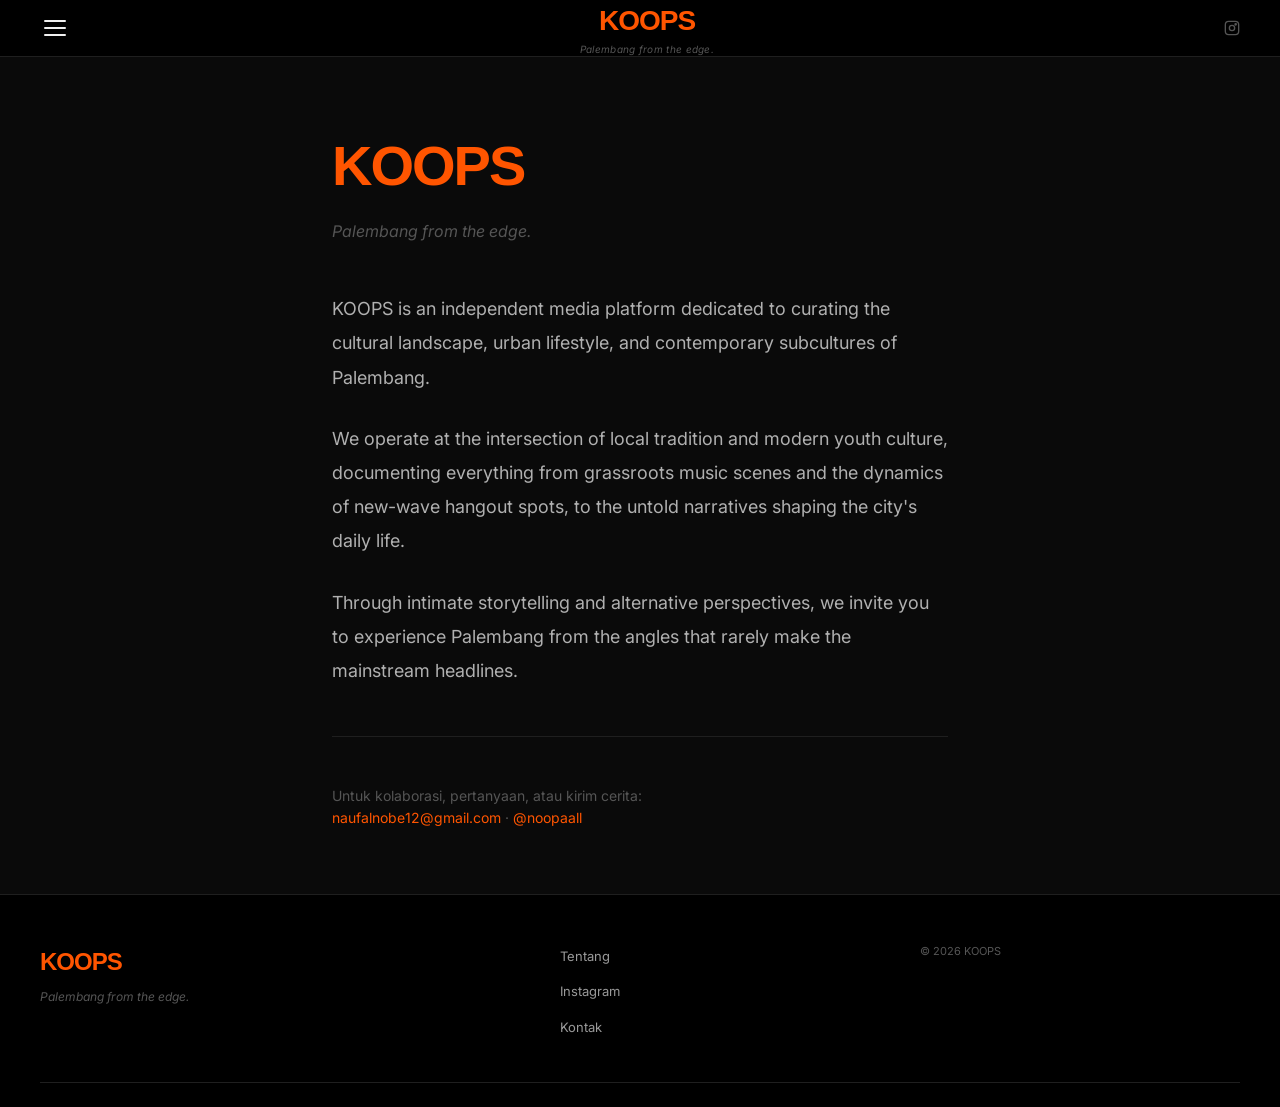
<file: tentang.html>
<!DOCTYPE html>
<html lang="id">
<head>
  <meta charset="UTF-8">
  <meta name="viewport" content="width=device-width, initial-scale=1.0">
  <title>Tentang — KOOPS</title>
  <meta name="description" content="KOOPS adalah independent media platform yang mendokumentasikan budaya, gaya hidup urban, dan subkultur kontemporer Palembang.">
  <meta property="og:title" content="Tentang KOOPS — Palembang from the edge.">
  <meta property="og:description" content="Independent media platform documenting the cultural landscape of Palembang.">
  <meta property="og:image" content="https://koopsmedia.vercel.app/og-image.jpg">
  <meta property="og:url" content="https://koopsmedia.vercel.app/tentang.html">
  <meta property="og:type" content="website">
  <meta name="twitter:card" content="summary_large_image">
  <meta name="twitter:title" content="Tentang KOOPS">
  <meta name="twitter:description" content="Palembang from the edge.">
  <meta name="twitter:image" content="https://koopsmedia.vercel.app/og-image.jpg">
  <link rel="stylesheet" href="style.css">
  <link rel="icon" href="favicon.svg" type="image/svg+xml">
  <style>
    .about-wrap { max-width: 680px; margin: 4rem auto; padding: 0 2rem; }
    .about-logo { font-size: 56px; font-weight: 900; color: var(--orange); font-family: 'Arial Black', sans-serif; letter-spacing: -2px; margin-bottom: 8px; }
    .about-tagline { font-size: 16px; color: var(--text3); margin-bottom: 3rem; font-style: italic; }
    .about-body { font-size: 18px; line-height: 1.9; color: #b0b0b0; }
    .about-body p { margin-bottom: 1.5em; }
    .about-divider { border: none; border-top: 0.5px solid var(--border); margin: 3rem 0; }
    .about-contact { font-size: 14px; color: var(--text3); }
    .about-contact a { color: var(--orange); }
  </style>
</head>
<body>

<nav class="navbar">
  <div class="navbar-inner">
    <div class="nav-left">
      <button class="hamburger" id="hamburgerBtn" aria-label="Menu"><span></span><span></span><span></span></button>
    </div>
    <a href="index.html" class="nav-logo-wrap">
      <div class="nav-logo">KOOPS</div>
      <div class="nav-tagline">Palembang from the edge.</div>
    </a>
    <div class="nav-right">
      <a href="https://instagram.com/noopaall" target="_blank" class="nav-ig">
        <svg width="16" height="16" viewBox="0 0 24 24" fill="none" stroke="currentColor" stroke-width="2"><rect x="2" y="2" width="20" height="20" rx="5"/><circle cx="12" cy="12" r="4"/><circle cx="17.5" cy="6.5" r="1"/></svg>
      </a>
    </div>
  </div>
</nav>

<div class="menu-overlay" id="menuOverlay" onclick="closeMenu()"></div>
<div class="side-menu" id="sideMenu">
  <button class="side-menu-close" onclick="closeMenu()">×</button>
  <div class="side-menu-logo">KOOPS</div>
  <div class="side-menu-tagline">Palembang from the edge.</div>
  <div class="side-menu-section">
    <div class="side-menu-label">Kategori</div>
    <a href="kategori.html?k=Kuliner" onclick="closeMenu()">Kuliner</a>
    <a href="kategori.html?k=Musik" onclick="closeMenu()">Musik</a>
    <a href="kategori.html?k=Tempat" onclick="closeMenu()">Tempat</a>
    <a href="kategori.html?k=Budaya" onclick="closeMenu()">Budaya</a>
    <a href="kategori.html?k=Event" onclick="closeMenu()">Event</a>
    <a href="kategori.html?k=Story" onclick="closeMenu()">Story</a>
  </div>
  <div class="side-menu-section">
    <div class="side-menu-label">Koops</div>
    <a href="tentang.html" onclick="closeMenu()">Tentang Kami</a>
    <a href="kirim-tulisan.html" onclick="closeMenu()">Kirim Tulisan</a>
    <a href="https://instagram.com/noopaall" target="_blank">Instagram</a>
    <a href="mailto:naufalnobe12@gmail.com">Kontak</a>
  </div>
</div>

<div class="about-wrap">
  <div class="about-logo">KOOPS</div>
  <div class="about-tagline">Palembang from the edge.</div>
  <div class="about-body">
    <p>KOOPS is an independent media platform dedicated to curating the cultural landscape, urban lifestyle, and contemporary subcultures of Palembang.</p>
    <p>We operate at the intersection of local tradition and modern youth culture, documenting everything from grassroots music scenes and the dynamics of new-wave hangout spots, to the untold narratives shaping the city's daily life.</p>
    <p>Through intimate storytelling and alternative perspectives, we invite you to experience Palembang from the angles that rarely make the mainstream headlines.</p>
  </div>
  <hr class="about-divider">
  <div class="about-contact">
    Untuk kolaborasi, pertanyaan, atau kirim cerita:<br>
    <a href="mailto:naufalnobe12@gmail.com">naufalnobe12@gmail.com</a> · 
    <a href="https://instagram.com/noopaall" target="_blank">@noopaall</a>
  </div>
</div>

<footer class="footer">
  <div class="footer-inner">
    <div>
      <div class="footer-logo">KOOPS</div>
      <div class="footer-tagline">Palembang from the edge.</div>
    </div>
    <ul class="footer-links">
      <li><a href="tentang.html">Tentang</a></li>
      <li><a href="https://instagram.com/noopaall" target="_blank">Instagram</a></li>
      <li><a href="mailto:naufalnobe12@gmail.com">Kontak</a></li>
    </ul>
    <span class="footer-copy">© 2026 KOOPS</span>
  </div>
</footer>

<script>
function closeMenu() {
  document.getElementById('sideMenu').classList.remove('open');
  document.getElementById('menuOverlay').classList.remove('open');
}
document.getElementById('hamburgerBtn').onclick = () => {
  document.getElementById('sideMenu').classList.toggle('open');
  document.getElementById('menuOverlay').classList.toggle('open');
};
</script>
</body>
</html>
</file>
<file: style.css>
@import url('https://fonts.googleapis.com/css2?family=Inter:wght@400;500;600;700;900&family=Archivo+Black&display=swap');

*, *::before, *::after { box-sizing: border-box; margin: 0; padding: 0; }

:root {
  --orange: #FF5500;
  --orange-dark: #cc4400;
  --mustard: #E8C547;
  --black: #000000;
  --bg: #0a0a0a;
  --bg2: #111111;
  --bg3: #1a1a1a;
  --border: #1f1f1f;
  --border2: #2a2a2a;
  --text: #f0f0f0;
  --text2: #999999;
  --text3: #555555;
}

html { scroll-behavior: smooth; }
body { font-family: 'Inter', sans-serif; background: var(--bg); color: var(--text); min-height: 100vh; font-size: 16px; line-height: 1.6; }
a { text-decoration: none; color: inherit; }
img { max-width: 100%; display: block; }
button { cursor: pointer; font-family: inherit; }

/* ── NAVBAR ── */
.navbar {
  background: var(--black);
  border-bottom: 0.5px solid var(--border);
  position: sticky; top: 0; z-index: 100;
  padding: 0 2rem;
}
.navbar-inner {
  max-width: 1200px; margin: 0 auto;
  height: 56px; display: flex;
  align-items: center; justify-content: space-between;
}
.nav-left { display: flex; align-items: center; gap: 1rem; }
.hamburger {
  background: none; border: none; cursor: pointer;
  display: flex; flex-direction: column; gap: 5px; padding: 4px;
}
.hamburger span { display: block; width: 22px; height: 2px; background: var(--text); border-radius: 2px; }
.nav-logo-wrap { text-align: center; text-decoration: none; }
.nav-logo { font-size: 28px; font-weight: 900; color: var(--orange); letter-spacing: -1px; font-family: 'Arial Black', sans-serif; }
.nav-tagline { font-size: 10px; color: var(--text3); font-style: italic; letter-spacing: .3px; margin-top: -2px; }
.nav-right { display: flex; align-items: center; gap: 12px; }
.nav-ig {
  display: flex; align-items: center; gap: 6px;
  font-size: 12px; color: var(--text3); transition: color .15s;
  text-decoration: none;
}
.nav-ig:hover { color: var(--orange); }
.nav-search { background: none; border: none; color: var(--text3); padding: 4px; transition: color .15s; }
.nav-search:hover { color: var(--text); }

/* ── SIDE MENU ── */
.menu-overlay { display: none; position: fixed; inset: 0; background: rgba(0,0,0,.6); z-index: 200; }
.menu-overlay.open { display: block; }
.side-menu {
  position: fixed; left: -320px; top: 0; bottom: 0; width: 300px;
  background: #080808; border-right: 0.5px solid var(--border);
  z-index: 201; padding: 2rem 1.5rem; transition: left .3s ease; overflow-y: auto;
}
.side-menu.open { left: 0; }
.side-menu-close { position: absolute; top: 1rem; right: 1rem; background: none; border: none; color: var(--text3); font-size: 24px; cursor: pointer; }
.side-menu-close:hover { color: var(--text); }
.side-menu-logo { font-size: 28px; font-weight: 900; color: var(--orange); font-family: 'Arial Black', sans-serif; letter-spacing: -1px; margin-bottom: 4px; margin-top: 1rem; }
.side-menu-tagline { font-size: 12px; color: var(--text3); font-style: italic; margin-bottom: 2rem; }
.side-menu-section { margin-bottom: 2rem; }
.side-menu-label { font-size: 10px; font-weight: 700; letter-spacing: 1px; text-transform: uppercase; color: var(--text3); margin-bottom: 12px; }
.side-menu a { display: block; padding: 8px 0; font-size: 15px; font-weight: 500; color: var(--text2); border-bottom: 0.5px solid var(--border); transition: color .15s; }
.side-menu a:hover { color: var(--orange); }
.side-menu a:last-child { border-bottom: none; }

/* ── SEARCH BAR ── */
.search-bar { display: none; background: var(--bg2); border-bottom: 0.5px solid var(--border); padding: .75rem 2rem; align-items: center; gap: 12px; }
.search-bar.open { display: flex; }
.search-bar input { flex: 1; background: none; border: none; outline: none; font-size: 16px; color: var(--text); font-family: inherit; }
.search-bar input::placeholder { color: var(--text3); }
.search-bar button { background: none; border: none; color: var(--text3); font-size: 22px; cursor: pointer; }

/* ── CONTAINER ── */
.container { max-width: 1200px; margin: 0 auto; padding: 0 2rem; }

/* ── HERO STATEMENT ── */
.hero-statement { padding: 2.5rem 0 2rem; border-bottom: 2px solid var(--orange); margin-bottom: 2rem; }
.hero-statement-label { display: inline-block; font-size: 10px; font-weight: 700; letter-spacing: 1.5px; text-transform: uppercase; background: var(--orange); color: var(--black); padding: 4px 10px; margin-bottom: 16px; }
.hero-statement-headline { font-size: 30px; font-weight: 900; color: var(--text); line-height: 1.18; letter-spacing: -.8px; max-width: 700px; }
@media (max-width: 768px) { .hero-statement-headline { font-size: 21px; } }

/* ── HERO OVERLAY (Vice-style) ── */
.hero-feed { margin-bottom: 2.5rem; }
.hero-card { display: block; text-decoration: none; position: relative; border-radius: 6px; overflow: hidden; margin-bottom: 2rem; }
.hero-card:hover .hero-title { color: var(--orange); }
.hero-cover {
  width: 100%; aspect-ratio: 16/7; object-fit: cover;
  object-position: center; display: block;
}
.hero-cover-placeholder { width: 100%; aspect-ratio: 16/7; background: var(--bg3); }
.hero-overlay {
  position: absolute; bottom: 0; left: 0; right: 0;
  background: linear-gradient(to top, rgba(0,0,0,.95) 0%, rgba(0,0,0,.6) 60%, transparent 100%);
  padding: 2rem 1.75rem 1.75rem;
}
.hero-card-body { position: relative; }
.category-badge { display: inline-block; font-size: 10px; font-weight: 700; letter-spacing: 1px; text-transform: uppercase; color: var(--orange); margin-bottom: 10px; }
.hero-title { font-size: 28px; font-weight: 900; line-height: 1.15; color: var(--white, #fff); margin-bottom: 10px; letter-spacing: -.5px; transition: color .15s; }
.hero-excerpt { font-size: 14px; color: rgba(255,255,255,.65); line-height: 1.6; margin-bottom: 12px; }
.hero-author { display: flex; align-items: center; gap: 8px; }
.author-avatar {
  width: 26px; height: 26px; border-radius: 50%;
  background: var(--orange); display: flex; align-items: center;
  justify-content: center; font-size: 10px; font-weight: 700;
  color: #fff; flex-shrink: 0;
}
.author-info { font-size: 11px; color: rgba(255,255,255,.5); }

/* ── KATEGORI TABS HOME ── */
.cat-tabs-home { display: flex; gap: 6px; flex-wrap: wrap; margin-bottom: 1.5rem; padding-bottom: 1.5rem; border-bottom: 0.5px solid var(--border); }
.cat-tab-home { padding: 6px 16px; border-radius: 100px; font-size: 12px; font-weight: 600; border: 0.5px solid var(--border2); background: none; color: var(--text3); cursor: pointer; transition: all .15s; }
.cat-tab-home:hover { color: var(--text); border-color: var(--text3); }
.cat-tab-home.active { background: var(--orange); color: #fff; border-color: var(--orange); }

/* ── ARTICLE GRID & CARD ── */
.article-grid { display: grid; grid-template-columns: repeat(3, 1fr); gap: 1.5rem; }
.article-card { cursor: pointer; display: block; text-decoration: none; border-radius: 6px; border: 1px solid transparent; padding: 6px; margin: -6px; transition: border-color .2s, background .2s; }
.article-card:hover { border-color: var(--orange); background: var(--bg2); }
.card-cover-wrap { overflow: hidden; border-radius: 4px; margin-bottom: 12px; }
.card-cover { width: 100%; aspect-ratio: 16/9; object-fit: cover; background: var(--bg3); display: block; transition: transform .3s ease; }
.article-card:hover .card-cover { transform: scale(1.05); }
.card-cover-placeholder { width: 100%; aspect-ratio: 16/9; background: var(--bg3); border-radius: 4px; margin-bottom: 12px; }
.card-cat { font-size: 10px; font-weight: 700; letter-spacing: .8px; text-transform: uppercase; color: var(--orange); margin-bottom: 5px; }
.card-title { font-family: 'Archivo Black', sans-serif; font-size: 15px; font-weight: 400; color: var(--text); line-height: 1.35; margin-bottom: 8px; letter-spacing: -.2px; transition: color .15s; }
.article-card:hover .card-title { color: var(--orange); }
.card-author { display: flex; align-items: center; gap: 6px; margin-bottom: 3px; }
.card-author-avatar { width: 18px; height: 18px; border-radius: 50%; background: var(--bg3); display: flex; align-items: center; justify-content: center; font-size: 8px; font-weight: 700; color: var(--text3); flex-shrink: 0; }
.card-author-name { font-size: 11px; color: var(--text3); }
.card-meta { font-size: 11px; color: var(--text3); }

/* ── TRENDING SECTION ── */
.trending-section { padding: 2rem 0; border-bottom: 0.5px solid var(--border); margin-bottom: 2rem; }
.trending-header { display: flex; align-items: center; justify-content: space-between; margin-bottom: 1.25rem; }
.trending-title { font-size: 11px; font-weight: 700; letter-spacing: 1px; text-transform: uppercase; color: var(--text); }
.trending-list { display: grid; grid-template-columns: repeat(3,1fr); gap: 1rem; }
.trending-item { display: flex; gap: 12px; align-items: flex-start; }
.trending-num { font-size: 28px; font-weight: 900; color: rgba(255,85,0,.15); font-family: 'Arial Black', sans-serif; line-height: 1; flex-shrink: 0; width: 32px; }
.trending-info {}
.trending-cat { font-size: 9px; font-weight: 700; letter-spacing: .8px; text-transform: uppercase; color: var(--orange); display: block; margin-bottom: 4px; }
.trending-text { font-family: 'Archivo Black', sans-serif; font-size: 13px; color: var(--text2); line-height: 1.3; }

/* ── NEWSLETTER ── */
.newsletter-bar { background: var(--bg2); border: 0.5px solid var(--border); border-radius: 8px; padding: 2rem; display: flex; align-items: center; justify-content: space-between; gap: 2rem; margin: 2rem 0 3rem; }
.newsletter-title { font-size: 16px; font-weight: 700; color: var(--text); margin-bottom: 4px; }
.newsletter-sub { font-size: 13px; color: var(--text3); }
.newsletter-form { display: flex; gap: 8px; flex-shrink: 0; }
.newsletter-form input { background: var(--bg3); border: 0.5px solid var(--border2); color: var(--text); padding: 9px 14px; border-radius: 4px; font-size: 13px; outline: none; width: 220px; }
.newsletter-form input:focus { border-color: var(--orange); }
.newsletter-form button { background: var(--orange); color: #fff; border: none; padding: 9px 16px; border-radius: 4px; font-size: 13px; font-weight: 600; cursor: pointer; }
.newsletter-form button:hover { background: var(--orange-dark); }

/* ── FOOTER ── */
.footer { background: var(--black); border-top: 0.5px solid var(--border); padding: 3rem 2rem 1.5rem; margin-top: 2rem; }
.footer-inner { max-width: 1200px; margin: 0 auto; display: grid; grid-template-columns: 1.5fr 1fr 1fr; gap: 2.5rem; padding-bottom: 2rem; border-bottom: 0.5px solid var(--border); }
.footer-logo { font-size: 24px; font-weight: 900; color: var(--orange); font-family: 'Arial Black', sans-serif; letter-spacing: -1px; margin-bottom: 6px; }
.footer-tagline { font-size: 12px; color: var(--text3); font-style: italic; margin-bottom: 12px; }
.footer-desc { font-size: 12px; color: var(--text3); line-height: 1.7; max-width: 280px; }
.footer-col-title { font-size: 10px; font-weight: 700; letter-spacing: 1px; text-transform: uppercase; color: var(--mustard); margin-bottom: 14px; }
.footer-links { list-style: none; }
.footer-links li { margin-bottom: 10px; }
.footer-links a { font-size: 13px; color: var(--text2); transition: color .15s; }
.footer-links a:hover { color: var(--orange); }
.footer-bottom { max-width: 1200px; margin: 0 auto; padding-top: 1.5rem; display: flex; align-items: center; justify-content: space-between; }
.footer-copy { font-size: 11px; color: var(--text3); }
.footer-ig { display: flex; align-items: center; gap: 6px; font-size: 12px; color: var(--text3); transition: color .15s; text-decoration: none; }
.footer-ig:hover { color: var(--orange); }

/* ── ARTICLE PAGE ── */
.progress-bar { position: fixed; top: 0; left: 0; height: 3px; background: var(--orange); width: 0%; z-index: 999; transition: width .1s; }
.article-cover-full { width: 100%; max-height: 520px; object-fit: cover; display: block; background: var(--bg3); }
.article-cover-full-placeholder { width: 100%; height: 400px; background: var(--bg3); }
.article-cover-credit { font-size: 11px; color: var(--text3); padding: 6px 2rem; background: var(--bg2); border-bottom: 0.5px solid var(--border); }
.article-body { max-width: 720px; margin: 0 auto; padding: 2.5rem 2rem; }
.article-body .category-badge { margin-bottom: 14px; }
.article-body h1 { font-family: 'Archivo Black', sans-serif; font-size: 34px; font-weight: 400; line-height: 1.15; color: var(--text); margin-bottom: 14px; letter-spacing: -.5px; }
.article-author-row { display: flex; align-items: center; gap: 10px; padding: 1rem 0; border-top: 0.5px solid var(--border); border-bottom: 0.5px solid var(--border); margin-bottom: 1.5rem; }
.article-author-avatar { width: 36px; height: 36px; border-radius: 50%; background: var(--orange); display: flex; align-items: center; justify-content: center; font-size: 13px; font-weight: 700; color: #fff; flex-shrink: 0; }
.article-author-name { font-size: 13px; font-weight: 600; color: var(--text); }
.article-author-meta { font-size: 11px; color: var(--text3); display: flex; gap: 10px; margin-top: 2px; }
.article-views { display: inline-flex; align-items: center; gap: 4px; }
.article-divider { border: none; border-top: 0.5px solid var(--border); margin: 1.5rem 0; }
.article-content { font-size: 17px; color: #c0c0c0; line-height: 1.85; }
.article-content p { margin-bottom: 1.25em; }
.article-content h2 { font-size: 22px; font-weight: 700; color: var(--text); margin: 2em 0 .75em; }
.article-content h3 { font-size: 18px; font-weight: 700; color: var(--text); margin: 1.5em 0 .5em; }
.article-content blockquote { border-left: 3px solid var(--orange); padding-left: 1.25rem; margin: 1.5em 0; color: var(--text2); font-style: italic; font-size: 18px; }
.article-content img { width: 100%; margin: 1.5em 0; border-radius: 4px; display: block; }
.share-section { margin-top: 2.5rem; padding-top: 1.5rem; border-top: 0.5px solid var(--border); }
.share-label { font-size: 11px; font-weight: 700; letter-spacing: 1px; text-transform: uppercase; color: var(--text3); margin-bottom: 12px; }
.share-buttons { display: flex; gap: 10px; }
.share-btn { display: flex; align-items: center; gap: 8px; padding: 9px 16px; border-radius: 4px; font-size: 13px; font-weight: 600; cursor: pointer; border: none; transition: opacity .15s; }
.share-btn:hover { opacity: .85; }
.share-wa { background: #25D366; color: #fff; }
.back-link { display: inline-flex; align-items: center; gap: 6px; font-size: 13px; color: var(--text3); padding: 1rem 2rem; transition: color .15s; text-decoration: none; }
.back-link:hover { color: var(--orange); }
.related-section { padding: 2rem 0; border-top: 0.5px solid var(--border); margin-top: 2rem; }

/* ── BACK TO TOP ── */
.back-to-top { position: fixed; bottom: 24px; right: 24px; width: 44px; height: 44px; border-radius: 50%; background: var(--orange); color: #fff; border: none; display: flex; align-items: center; justify-content: center; cursor: pointer; opacity: 0; visibility: hidden; transform: translateY(10px); transition: all .25s; z-index: 90; box-shadow: 0 4px 12px rgba(0,0,0,.4); }
.back-to-top.show { opacity: 1; visibility: visible; transform: translateY(0); }
.back-to-top:hover { background: var(--orange-dark); }

/* ── SKELETON ── */
@keyframes skeleton-pulse { 0%{opacity:.4} 50%{opacity:.8} 100%{opacity:.4} }
.skeleton { background: var(--bg3); border-radius: 4px; animation: skeleton-pulse 1.4s ease-in-out infinite; }
.skeleton-cover { width: 100%; aspect-ratio: 16/9; border-radius: 4px; margin-bottom: 12px; }
.skeleton-line { height: 10px; margin-bottom: 8px; width: 60%; }
.skeleton-title { height: 16px; width: 90%; margin-bottom: 10px; }
.skeleton-grid { display: grid; grid-template-columns: repeat(3,1fr); gap: 1.5rem; }

/* ── KATEGORI PAGE ── */
.kategori-header { padding: 2.5rem 0 1.5rem; border-bottom: 0.5px solid var(--border); margin-bottom: 2rem; }
.kategori-title { font-size: 36px; font-weight: 900; color: var(--orange); letter-spacing: -1px; font-family: 'Arial Black', sans-serif; }
.kategori-count { font-size: 13px; color: var(--text3); margin-top: 6px; }
.cat-tabs { display: flex; gap: 6px; flex-wrap: wrap; margin-bottom: 2rem; }
.cat-tab { padding: 7px 16px; border-radius: 4px; font-size: 12px; font-weight: 600; border: 0.5px solid var(--border2); background: none; color: var(--text3); cursor: pointer; transition: all .15s; }
.cat-tab:hover { color: var(--text); border-color: var(--text3); }
.cat-tab.active { background: var(--orange); color: #fff; border-color: var(--orange); }

/* ── ADMIN ── */
.admin-body { background: var(--bg); min-height: 100vh; }
.admin-navbar { background: var(--black); border-bottom: 0.5px solid var(--border); padding: 0 2rem; height: 52px; display: flex; align-items: center; justify-content: space-between; }
.admin-logo { font-size: 20px; font-weight: 900; color: var(--orange); font-family: 'Arial Black', sans-serif; }
.admin-logo span { font-size: 12px; color: var(--text3); font-weight: 400; font-family: 'Inter', sans-serif; margin-left: 6px; }
.admin-user { font-size: 13px; color: var(--text3); display: flex; align-items: center; gap: 12px; }
.btn-logout { background: none; border: 0.5px solid var(--border2); color: var(--text3); padding: 5px 12px; border-radius: 4px; font-size: 12px; transition: all .15s; }
.btn-logout:hover { color: var(--text); border-color: var(--text3); }
.admin-layout { display: grid; grid-template-columns: 200px 1fr; min-height: calc(100vh - 52px); }
.admin-sidebar { background: #080808; border-right: 0.5px solid var(--border); padding: 1.5rem 0; }
.admin-menu-item { display: flex; align-items: center; gap: 10px; padding: 10px 20px; font-size: 13px; color: var(--text3); cursor: pointer; transition: all .15s; border: none; background: none; width: 100%; text-align: left; }
.admin-menu-item:hover { color: var(--text); background: var(--bg2); }
.admin-menu-item.active { color: var(--text); background: var(--bg2); border-left: 2px solid var(--orange); }
.admin-content { padding: 2rem; }
.admin-header { display: flex; align-items: center; justify-content: space-between; margin-bottom: 1.5rem; }
.admin-title { font-size: 18px; font-weight: 700; color: var(--text); }
.btn-primary { background: var(--orange); color: #fff; border: none; padding: 9px 20px; border-radius: 4px; font-size: 13px; font-weight: 600; transition: background .15s; display: inline-block; cursor: pointer; }
.btn-primary:hover { background: var(--orange-dark); }
.btn-secondary { background: none; color: var(--text2); border: 0.5px solid var(--border2); padding: 9px 20px; border-radius: 4px; font-size: 13px; transition: all .15s; cursor: pointer; }
.btn-secondary:hover { color: var(--text); border-color: var(--text3); }
.btn-danger { background: none; color: #e24b4a; border: none; padding: 5px 10px; border-radius: 4px; font-size: 12px; transition: background .15s; cursor: pointer; }
.btn-danger:hover { background: rgba(226,75,74,.1); }
.admin-table { width: 100%; border-collapse: collapse; }
.admin-table th { font-size: 10px; font-weight: 700; letter-spacing: .8px; text-transform: uppercase; color: var(--text3); padding: 10px 12px; text-align: left; border-bottom: 0.5px solid var(--border); }
.admin-table td { font-size: 13px; color: var(--text2); padding: 12px; border-bottom: 0.5px solid var(--border); vertical-align: middle; }
.admin-table td:first-child { color: var(--text); font-weight: 500; }
.admin-table tr:hover td { background: var(--bg2); }
.status-pill { display: inline-block; padding: 3px 10px; border-radius: 100px; font-size: 11px; font-weight: 600; }
.status-terbit { background: #0f2010; color: #4a9a2a; }
.status-draft { background: var(--bg3); color: var(--text3); }
.form-group { margin-bottom: 1.25rem; }
.form-label { display: block; font-size: 12px; color: var(--text3); margin-bottom: 6px; font-weight: 500; }
.form-input, .form-select, .form-textarea { width: 100%; background: var(--bg2); border: 0.5px solid var(--border2); color: var(--text); padding: 10px 14px; border-radius: 4px; font-size: 14px; font-family: 'Inter', sans-serif; transition: border-color .15s; outline: none; }
.form-input:focus, .form-select:focus, .form-textarea:focus { border-color: var(--orange); }
.form-textarea { min-height: 320px; resize: vertical; line-height: 1.7; }
.form-select option { background: var(--bg2); }
.form-row { display: grid; grid-template-columns: 1fr 1fr; gap: 1rem; }
.editor-card { background: var(--bg2); border: 0.5px solid var(--border); border-radius: 6px; padding: 1.5rem; max-width: 860px; }
.editor-toolbar { display: flex; gap: 6px; margin-bottom: 8px; flex-wrap: wrap; }
.toolbar-btn { padding: 4px 10px; border-radius: 4px; font-size: 12px; border: 0.5px solid var(--border2); background: var(--bg3); color: var(--text3); transition: all .15s; cursor: pointer; }
.toolbar-btn:hover { color: var(--text); border-color: var(--text3); }
.upload-area { border: 1px dashed var(--border2); border-radius: 6px; padding: 2rem; text-align: center; cursor: pointer; transition: border-color .15s; background: var(--bg3); }
.upload-area:hover { border-color: var(--orange); }
.upload-area p { font-size: 13px; color: var(--text3); margin-top: 8px; }
.cover-preview { max-height: 200px; width: 100%; object-fit: cover; border-radius: 4px; }
.img-size-btns { display: flex; gap: 8px; margin-bottom: 1rem; }
.img-size-btn { flex: 1; padding: 10px; border-radius: 4px; border: 0.5px solid var(--border2); background: var(--bg3); color: var(--text3); cursor: pointer; font-size: 12px; transition: all .15s; text-align: center; }
.img-size-btn:hover { border-color: var(--orange); color: var(--orange); }
.img-size-btn.selected { border-color: var(--orange); color: var(--orange); background: rgba(255,85,0,.1); }
.rich-editor { background: var(--bg2); border: 0.5px solid var(--border2); border-radius: 4px; min-height: 360px; padding: 14px; font-size: 15px; line-height: 1.8; color: var(--text); outline: none; transition: border-color .15s; }
.rich-editor:focus { border-color: var(--orange); }
.rich-editor h2 { font-size: 22px; font-weight: 700; margin: 1em 0 .5em; }
.rich-editor h3 { font-size: 18px; font-weight: 700; margin: 1em 0 .5em; }
.rich-editor blockquote { border-left: 3px solid var(--orange); padding-left: 1rem; color: var(--text2); font-style: italic; margin: 1em 0; }
.rich-editor img { max-width: 100%; margin: 1em 0; display: block; }
.stats-grid { display: grid; grid-template-columns: repeat(3,1fr); gap: 1rem; margin-bottom: 2rem; }
.stat-card { background: var(--bg2); border: 0.5px solid var(--border); border-radius: 6px; padding: 1.25rem; }
.stat-label { font-size: 11px; color: var(--text3); margin-bottom: 6px; letter-spacing: .5px; text-transform: uppercase; }
.stat-value { font-size: 28px; font-weight: 700; color: var(--text); }
.confirm-modal { display: none; position: fixed; inset: 0; background: rgba(0,0,0,.8); z-index: 200; align-items: center; justify-content: center; }
.confirm-modal.open { display: flex; }
.confirm-box { background: var(--bg2); border: 0.5px solid var(--border2); border-radius: 8px; padding: 2rem; max-width: 360px; width: 90%; }
.confirm-title { font-size: 16px; font-weight: 700; margin-bottom: 8px; }
.confirm-text { font-size: 13px; color: var(--text2); margin-bottom: 1.5rem; }
.confirm-actions { display: flex; gap: 8px; justify-content: flex-end; }
.toast { position: fixed; bottom: 24px; left: 50%; transform: translateX(-50%) translateY(80px); background: var(--bg2); border: 0.5px solid var(--border2); color: var(--text); padding: 10px 20px; border-radius: 6px; font-size: 13px; transition: transform .3s; z-index: 999; white-space: nowrap; }
.toast.show { transform: translateX(-50%) translateY(0); }
.empty-state { text-align: center; padding: 4rem 1rem; color: var(--text3); }
.loading { text-align: center; padding: 3rem; color: var(--text3); font-size: 13px; }
.login-wrap { min-height: 100vh; display: flex; align-items: center; justify-content: center; background: var(--black); }
.login-card { background: var(--bg2); border: 0.5px solid var(--border); border-radius: 8px; padding: 2.5rem; width: 380px; }
.login-logo { font-size: 32px; font-weight: 900; color: var(--orange); font-family: 'Arial Black', sans-serif; text-align: center; margin-bottom: 6px; letter-spacing: -1px; }
.login-sub { font-size: 12px; color: var(--text3); text-align: center; margin-bottom: 2rem; }

@media (max-width: 768px) {
  .article-grid, .skeleton-grid, .trending-list { grid-template-columns: 1fr; }
  .footer-inner { grid-template-columns: 1fr; gap: 1.5rem; }
  .footer-bottom { flex-direction: column; gap: 12px; align-items: flex-start; }
  .newsletter-bar { flex-direction: column; align-items: flex-start; }
  .newsletter-form { width: 100%; }
  .newsletter-form input { flex: 1; width: auto; }
  .admin-layout { grid-template-columns: 1fr; }
  .admin-sidebar { display: none; }
  .form-row { grid-template-columns: 1fr; }
  .hero-title { font-size: 20px; }
}
</file>
